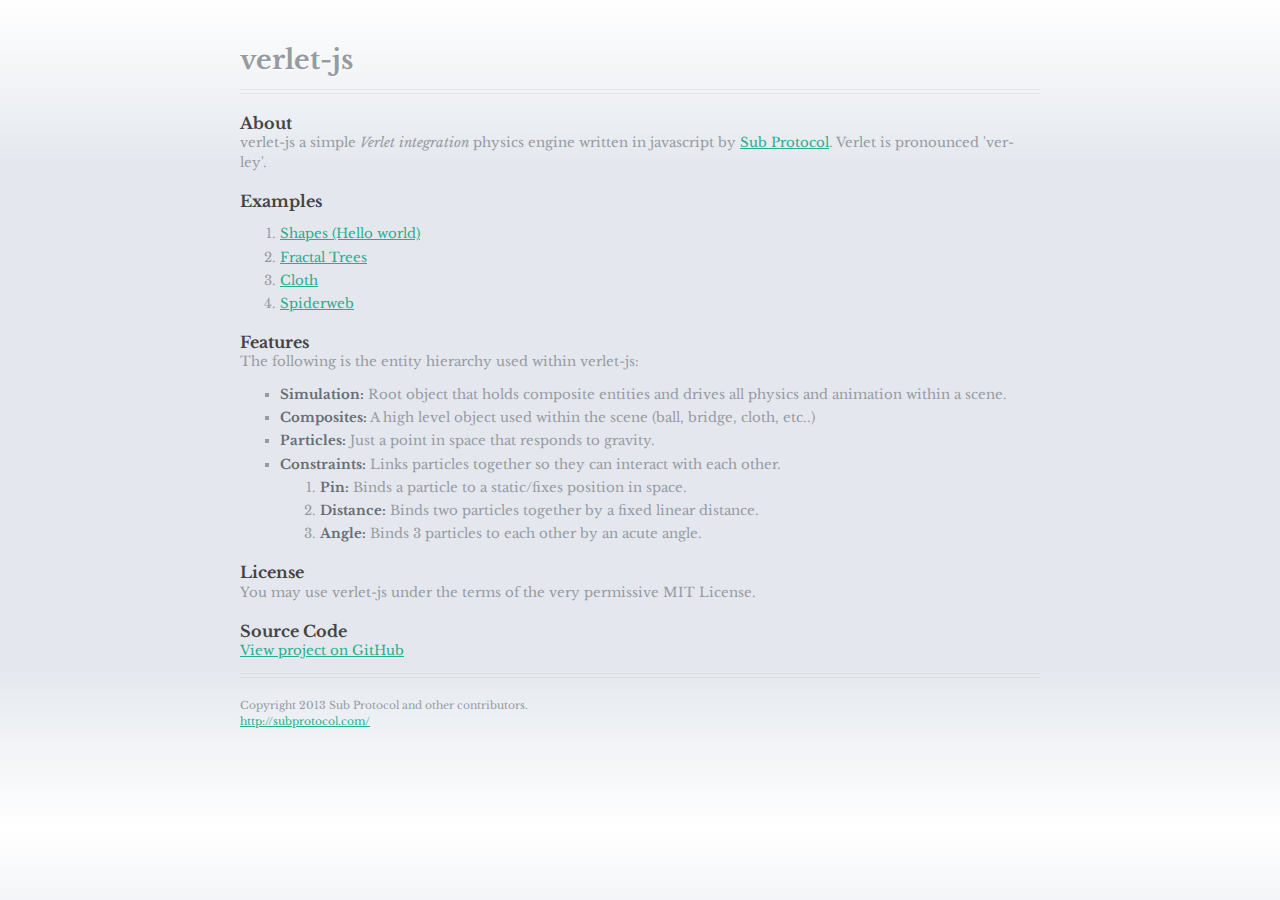
<file: plon/src/plon/view/assets/js/verlet-js/index.html>
<!DOCTYPE html>
<html lang="en">
<head>
	<title>Verlet-js</title>
	<meta charset="UTF-8" />
	<link rel="stylesheet" href="css/style.css" type="text/css" media="screen, projection" />
	<link href='http://fonts.googleapis.com/css?family=Libre+Baskerville:400,700,400italic' rel='stylesheet' type='text/css'>
</head>
<body>
	<script type="text/javascript" src="site/js/common.js"></script>
	<div id="header">
		<h1>verlet-js</h1>
		<div id="bsa">
			<script type="text/javascript" src="http://cdn.adpacks.com/adpacks.js?legacyid=1285933&zoneid=1386&key=3df5e2ea1c6a237386fb9d4cdf5b99f0&serve=C6SD52Y&placement=subprotocolcom&circle=dev" id="_adpacks_js"></script>
		</div>
		<p>
			<h4>About</h4>
			verlet-js a simple <i>Verlet integration</i> physics engine written in javascript by <a href="http://subprotocol.com/">Sub Protocol</a>.  Verlet is pronounced 'ver-ley'.
			
			<h4>Examples</h4>
			<ol>
				<li><a href="examples/shapes.html">Shapes (Hello world)</a></li>
				<li><a href="examples/tree.html">Fractal Trees</a></li>
				<li><a href="examples/cloth.html">Cloth</a></li>
				<li><a href="examples/spiderweb.html">Spiderweb</a></li>
			</ol>
			
			<h4>Features</h4>
			The following is the entity hierarchy used within verlet-js:
			<ul>
				<li><b>Simulation:</b> Root object that holds composite entities and drives all physics and animation within a scene.</li>
				<li><b>Composites:</b> A high level object used within the scene (ball, bridge, cloth, etc..)</li>
				<li><b>Particles:</b> Just a point in space that responds to gravity.</li>
				<li>
					<b>Constraints:</b> Links particles together so they can interact with each other.
					<ol>
						<li><b>Pin:</b> Binds a particle to a static/fixes position in space.</li>
						<li><b>Distance:</b> Binds two particles together by a fixed linear distance.</li>
						<li><b>Angle:</b> Binds 3 particles to each other by an acute angle.</li>
					</ol>
				</li>
			</ul>
			
			<h4>License</h4>
			You may use verlet-js under the terms of the very permissive MIT License.
			
			<h4>Source Code</h4>
			<a href="https://github.com/subprotocol/verlet-js">View project on GitHub</a>

		</p>
	</div>

	<div id="footer">
		Copyright 2013 Sub Protocol and other contributors.
		<br/><a href="http://subprotocol.com/">http://subprotocol.com/</a>
	</div>
	
</body>
</html>
</file>
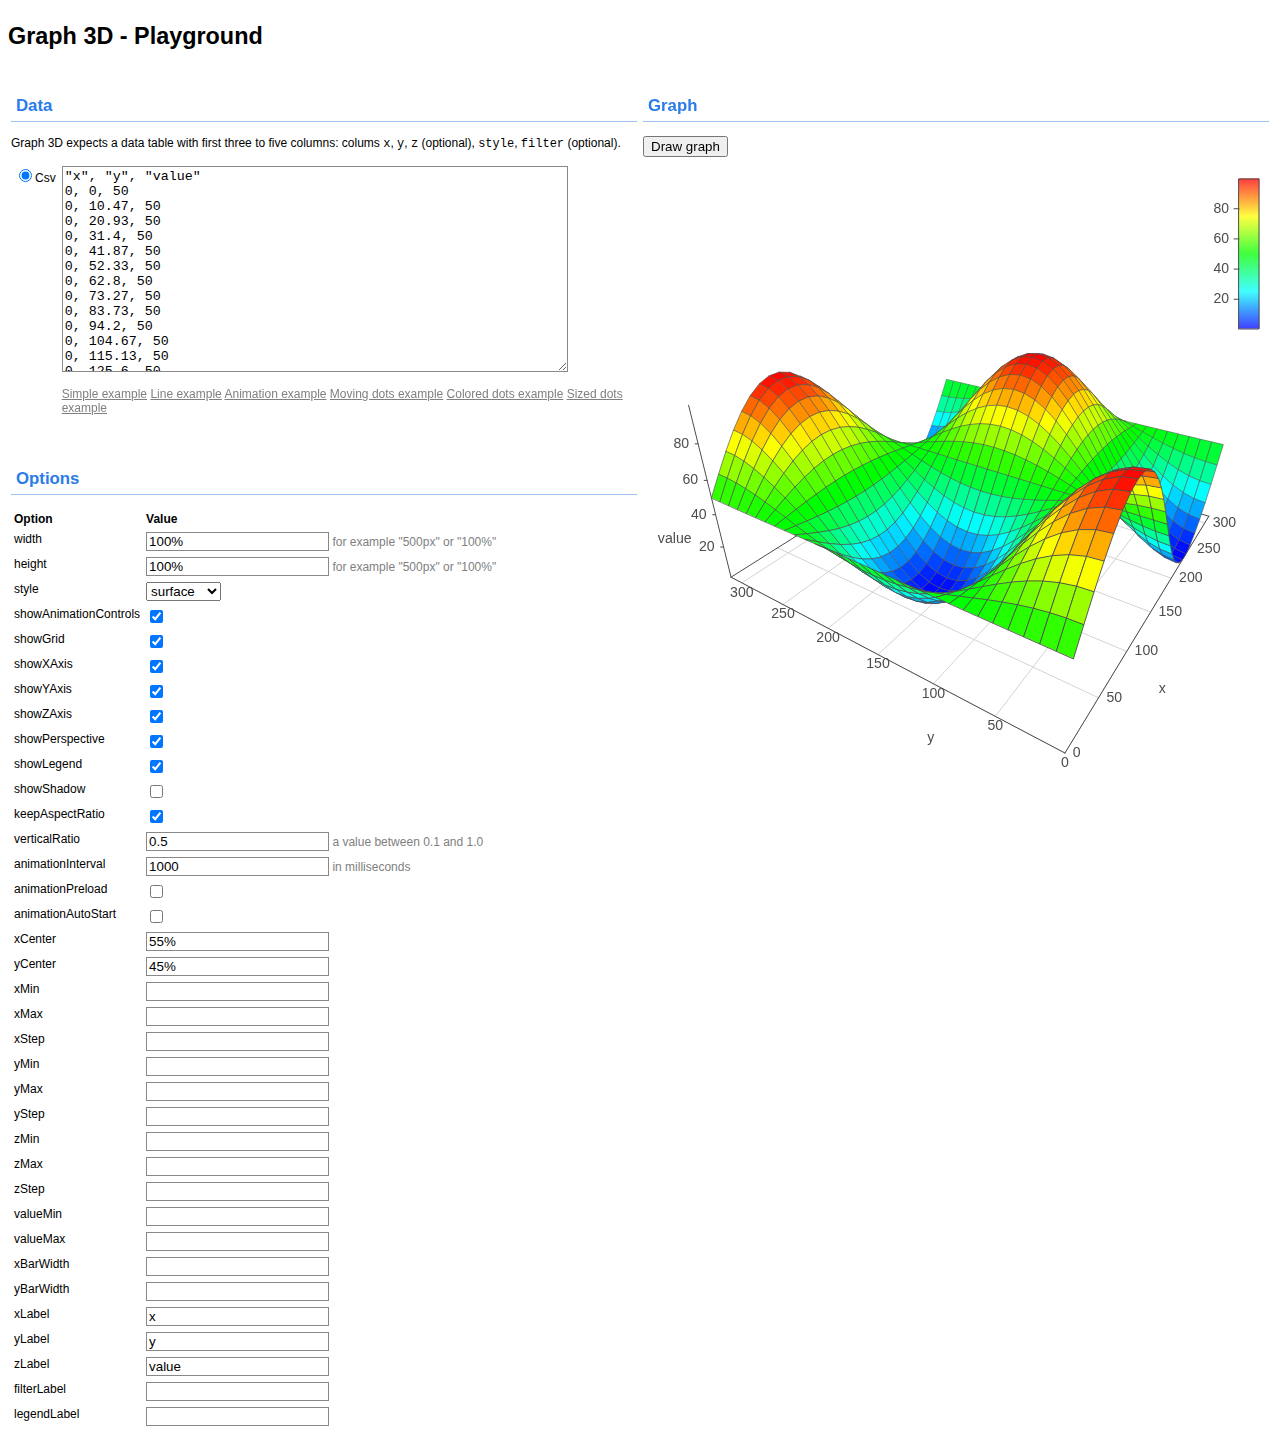
<file: plon/src/plon/view/assets/js/vis-4.20.0/examples/graph3d/playground/index.html>
<!doctype html>
<html>

<head>
    <title>Graph 3D - Playground</title>

    <script type="text/javascript" src="../../../dist/vis.js"></script>

    <script type="text/javascript" src="playground.js"></script>
    <script type="text/javascript" src="csv2array.js"></script>
    <link rel='stylesheet' href='playground.css' type='text/css'>

    <script type="text/javascript">
        // Called when the Visualization API is loaded.
        function drawVisualization() {
            // TODO
        }
    </script>
    
</head>

<body onload="load();">

<h1>Graph 3D - Playground</h1>

<table style="width:100%;">
<col width="50%">
<col width="50%">

<tr>
    <td>
        <h2>Data</h2>
        <p>
            Graph 3D expects a data table with first three to five columns:
            colums <code>x</code>, <code>y</code>, <code>z</code> (optional),
            <code>style</code>, <code>filter</code> (optional).
        </p>

        <table>
            <tr>
                <td style="white-space: nowrap">
                    <input type="radio" name="datatype" id="datatypeCsv" onclick="selectDataType();" checked value="csv">Csv
                </td>
                <td>
                    <div id="csv">
                        <textarea id="csvTextarea"></textarea>
                        <p>
                            <a href="javascript: loadCsvExample();" title="Load an example">Simple example</a>
                            <a href="javascript: loadCsvLineExample();" title="Load an example">Line example</a>
                            <a href="javascript: loadCsvAnimationExample();" title="Load an example">Animation example</a>
                            <a href="javascript: loadCsvMovingDotsExample();" title="Load an example">Moving dots example</a>
                            <a href="javascript: loadCsvColoredDotsExample();" title="Load an example">Colored dots example</a>
                            <a href="javascript: loadCsvSizedDotsExample();" title="Load an example">Sized dots example</a>
                        </p>
                    </div>
                </td>
            </tr>
          <!-- TODO: add JSON examples -->
        </table>

        <br>
    </td>
    <td rowspan=2>
        <h2>Graph</h2>
        <p>
            <input type="button" value="Draw graph" onclick="draw();" id="draw">
        </p>

        <div id="graph"></div>
    </td>
</tr>
<tr>
    <td>
        <h2>Options</h2>

        <table>
            <tr>
                <th>Option</th>
                <th>Value</th>
            </tr>

            <tr>
                <td>width</td>
                <td><input type="text" id="width" value="100%" /> <span class="info">for example "500px" or "100%"</span></td>
            </tr>
            <tr>
                <td>height</td>
                <td><input type="text" id="height" value="100%" /> <span class="info">for example "500px" or "100%"</span></td>
            </tr>
            <tr>
                <td>style</td>
                <td>
                    <select id="style">
                        <option value="bar" >bar
                        <option value="bar-color" >bar-color
                        <option value="bar-size" >bar-size
                        <option value="dot" >dot
                        <option value="dot-color" >dot-color
                        <option value="dot-size" >dot-size
                        <option value="dot-line" >dot-line
                        <option value="line" >line
                        <option value="grid" >grid
                        <option value="surface" selected>surface
                    </select>
            </tr>

            <tr>
                <td>showAnimationControls</td>
                <td><input type="checkbox" id="showAnimationControls" checked /></td>
            </tr>
            <tr>
                <td>showGrid</td>
                <td><input type="checkbox" id="showGrid" checked /></td>
            </tr>
            <tr>
                <td>showXAxis</td>
                <td><input type="checkbox" id="showXAxis" checked /></td>
            </tr>
            <tr>
                <td>showYAxis</td>
                <td><input type="checkbox" id="showYAxis" checked /></td>
            </tr>
            <tr>
                <td>showZAxis</td>
                <td><input type="checkbox" id="showZAxis" checked /></td>
            </tr>

            <tr>
                <td>showPerspective</td>
                <td><input type="checkbox" id="showPerspective" checked /></td>
            </tr>
            <tr>
                <td>showLegend</td>
                <td><input type="checkbox" id="showLegend" checked /></td>
            </tr>
            <tr>
                <td>showShadow</td>
                <td><input type="checkbox" id="showShadow" /></td>
            </tr>

            <tr>
                <td>keepAspectRatio</td>
                <td><input type="checkbox" id="keepAspectRatio" checked /></td>
            </tr>
            <tr>
                <td>verticalRatio</td>
                <td><input type="text" id="verticalRatio" value="0.5" /> <span class="info">a value between 0.1 and 1.0</span></td>
            </tr>

            <tr>
                <td>animationInterval</td>
                <td><input type="text" id="animationInterval" value="1000" /> <span class="info">in milliseconds</span></td>
            </tr>
            <tr>
                <td>animationPreload</td>
                <td><input type="checkbox" id="animationPreload" /></td>
            </tr>
            <tr>
                <td>animationAutoStart</td>
                <td><input type="checkbox" id="animationAutoStart" /></td>
            </tr>

            <tr><td>xCenter</td><td><input type="text" id="xCenter" value="55%" /></td></tr>
            <tr><td>yCenter</td><td><input type="text" id="yCenter" value="45%" /></td></tr>

            <tr><td>xMin</td><td><input type="text" id="xMin" /></td></tr>
            <tr><td>xMax</td><td><input type="text" id="xMax" /></td></tr>
            <tr><td>xStep</td><td><input type="text" id="xStep" /></td></tr>

            <tr><td>yMin</td><td><input type="text" id="yMin" /></td></tr>
            <tr><td>yMax</td><td><input type="text" id="yMax" /></td></tr>
            <tr><td>yStep</td><td><input type="text" id="yStep" /></td></tr>

            <tr><td>zMin</td><td><input type="text" id="zMin" /></td></tr>
            <tr><td>zMax</td><td><input type="text" id="zMax" /></td></tr>
            <tr><td>zStep</td><td><input type="text" id="zStep" /></td></tr>

            <tr><td>valueMin</td><td><input type="text" id="valueMin" /></td></tr>
            <tr><td>valueMax</td><td><input type="text" id="valueMax" /></td></tr>

            <tr><td>xBarWidth</td><td><input type="text" id="xBarWidth" /></td></tr>
            <tr><td>yBarWidth</td><td><input type="text" id="yBarWidth" /></td></tr>

            <tr><td>xLabel</td><td><input type="text" id="xLabel" value="x"/></td></tr>
            <tr><td>yLabel</td><td><input type="text" id="yLabel" value="y"/></td></tr>
            <tr><td>zLabel</td><td><input type="text" id="zLabel" value="z"/></td></tr>
            <tr><td>filterLabel</td><td><input type="text" id="filterLabel" value="time"/></td></tr>
            <tr><td>legendLabel</td><td><input type="text" id="legendLabel" value="value"/></td></tr>

        </table>

    </td>
</tr>
</table>

</body>
</file>
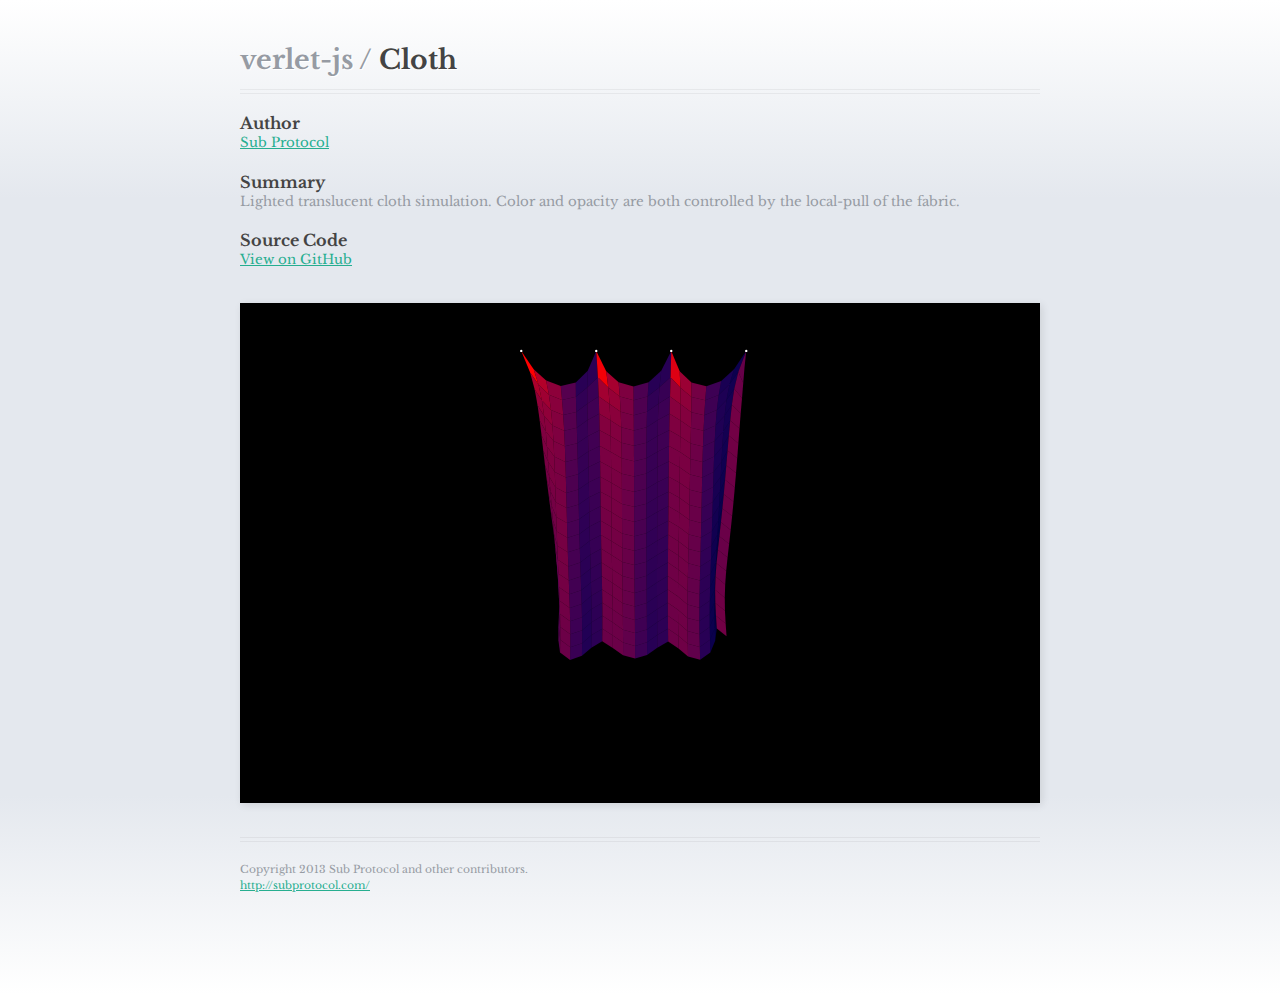
<file: plon/src/plon/view/assets/js/verlet-js/examples/cloth.html>
<!DOCTYPE html>
<html lang="en">
<head>
	<title>Verlet Cloth Simulation</title>
	<meta charset="UTF-8" />
	<link rel="stylesheet" href="../css/style.css" type="text/css" media="screen, projection" />
	<link href='http://fonts.googleapis.com/css?family=Libre+Baskerville:400,700,400italic' rel='stylesheet' type='text/css'>
	<script type="text/javascript" src="../js/verlet-1.0.0.js"></script>
</head>
<body>
	<script type="text/javascript" src="../site/js/common.js"></script>
	<div id="header">
		<h1><a href="../">verlet-js</a> / <em>Cloth</em></h1>
		<div id="bsa">
			<script type="text/javascript" src="http://cdn.adpacks.com/adpacks.js?legacyid=1285933&zoneid=1386&key=3df5e2ea1c6a237386fb9d4cdf5b99f0&serve=C6SD52Y&placement=subprotocolcom&circle=dev" id="_adpacks_js"></script>
		</div>
		<p>
			<h4>Author</h4>
			<a href="http://subprotocol.com/">Sub Protocol</a>
			
			<h4>Summary</h4>
			
			Lighted translucent cloth simulation. Color and opacity are both controlled by the local-pull of the fabric.
			<h4>Source Code</h4>
			<a href="https://github.com/subprotocol/verlet-js/blob/master/examples/cloth.html">View on GitHub</a>
		</p>
	</div>
	<canvas id="scratch" style="width: 800px; height: 500px; background: #000;"></canvas>
	<script type="text/javascript">

	function lerp(a, b, p) {
		return (b-a)*p + a;
	}
	
	window.onload = function() {
		var canvas = document.getElementById("scratch");

		// canvas dimensions
		var width = parseInt(canvas.style.width);
		var height = parseInt(canvas.style.height);

		// retina
		var dpr = window.devicePixelRatio || 1;
		canvas.width = width*dpr;
		canvas.height = height*dpr;
		canvas.getContext("2d").scale(dpr, dpr);

		// simulation
		var sim = new VerletJS(width, height, canvas);
		sim.friction = 1;
		sim.highlightColor = "#fff";
		
		// entities
		var min = Math.min(width,height)*0.5;
		var segments = 20;
		var cloth = sim.cloth(new Vec2(width/2,height/3), min, min, segments, 6, 0.9);
		
		cloth.drawConstraints = function(ctx, composite) {
			var stride = min/segments;
			var x,y;
			for (y=1;y<segments;++y) {
				for (x=1;x<segments;++x) {
					ctx.beginPath();

					var i1 = (y-1)*segments+x-1;
					var i2 = (y)*segments+x;
					
					ctx.moveTo(cloth.particles[i1].pos.x, cloth.particles[i1].pos.y);
					ctx.lineTo(cloth.particles[i1+1].pos.x, cloth.particles[i1+1].pos.y);
					
					ctx.lineTo(cloth.particles[i2].pos.x, cloth.particles[i2].pos.y);
					ctx.lineTo(cloth.particles[i2-1].pos.x, cloth.particles[i2-1].pos.y);
					
					var off = cloth.particles[i2].pos.x - cloth.particles[i1].pos.x;
					off += cloth.particles[i2].pos.y - cloth.particles[i1].pos.y;
					off *= 0.25;
					
					var coef = Math.round((Math.abs(off)/stride)*255);
					if (coef > 255)
						coef = 255;
					
					ctx.fillStyle = "rgba(" + coef + ",0," + (255-coef)+ "," +lerp(0.25,1,coef/255.0)+")";
					
					ctx.fill();
				}
			}
			
			var c;
			for (c in composite.constraints) {
				if (composite.constraints[c] instanceof PinConstraint) {
					var point = composite.constraints[c];
					ctx.beginPath();
					ctx.arc(point.pos.x, point.pos.y, 1.2, 0, 2*Math.PI);
					ctx.fillStyle = "rgba(255,255,255,1)";
					ctx.fill();
				}
			}
		}
		
		cloth.drawParticles = function(ctx, composite) {
			// do nothing for particles
		}
		
		// animation loop
		var legIndex = 0;
		var loop = function() {
			sim.frame(16);
			sim.draw();
			requestAnimFrame(loop);
		};

		loop();
	};
	
	
	</script>
	<div id="footer">
		Copyright 2013 Sub Protocol and other contributors.
		<br/><a href="http://subprotocol.com/">http://subprotocol.com/</a>
	</div>
</body>
</file>
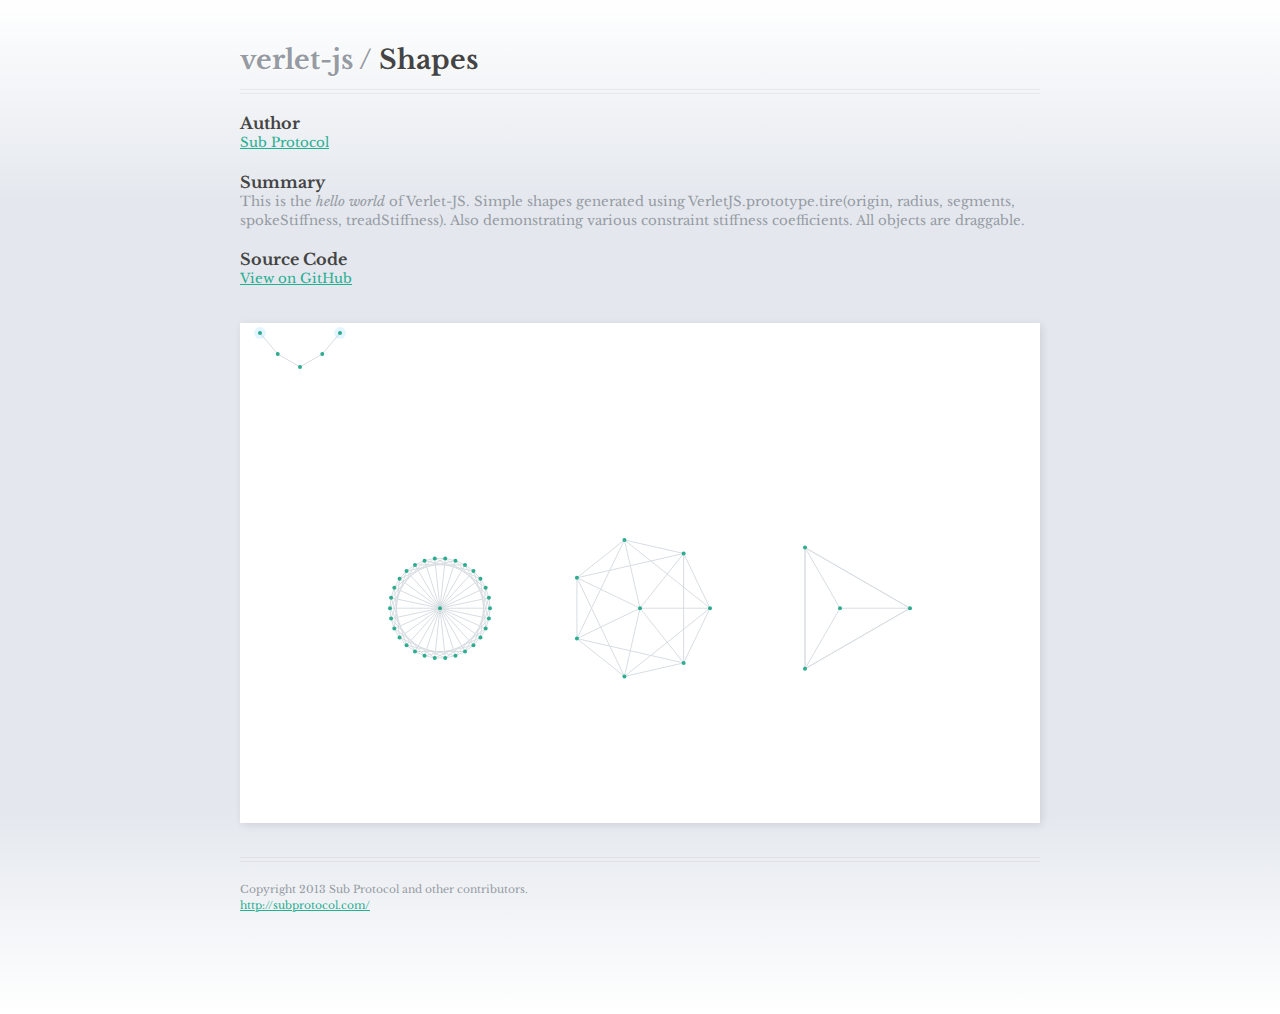
<file: plon/src/plon/view/assets/js/verlet-js/examples/shapes.html>
<!DOCTYPE html>
<html lang="en">
<head>
	<title>Verlet Shapes</title>
	<meta charset="UTF-8" />
	<link rel="stylesheet" href="../css/style.css" type="text/css" media="screen, projection" />
	<link href='http://fonts.googleapis.com/css?family=Libre+Baskerville:400,700,400italic' rel='stylesheet' type='text/css'>
	<script type="text/javascript" src="../js/verlet-1.0.0.js"></script>
</head>
<body>
	<script type="text/javascript" src="../site/js/common.js"></script>
	<div id="header">
		<h1><a href="../">verlet-js</a> / <em>Shapes</em></h1>
		<div id="bsa">
			<script type="text/javascript" src="http://cdn.adpacks.com/adpacks.js?legacyid=1285933&zoneid=1386&key=3df5e2ea1c6a237386fb9d4cdf5b99f0&serve=C6SD52Y&placement=subprotocolcom&circle=dev" id="_adpacks_js"></script>
		</div>
		<p>
			<h4>Author</h4>
			<a href="http://subprotocol.com/">Sub Protocol</a>
			
			<h4>Summary</h4>
			
			This is the <i>hello world</i> of Verlet-JS. Simple shapes generated using VerletJS.prototype.tire(origin, radius, segments, spokeStiffness, treadStiffness). Also demonstrating various constraint stiffness coefficients. All objects are draggable.
			<h4>Source Code</h4>
			<a href="https://github.com/subprotocol/verlet-js/blob/master/examples/shapes.html">View on GitHub</a>
		</p>
	</div>
	<canvas id="scratch" style="width: 800px; height: 500px;"></canvas>
	<script type="text/javascript">

	window.onload = function() {
		var canvas = document.getElementById("scratch");

		// canvas dimensions
		var width = parseInt(canvas.style.width);
		var height = parseInt(canvas.style.height);

		// retina
		var dpr = window.devicePixelRatio || 1;
		canvas.width = width*dpr;
		canvas.height = height*dpr;
		canvas.getContext("2d").scale(dpr, dpr);

		// simulation
		var sim = new VerletJS(width, height, canvas);
		sim.friction = 1;
		
		// entities
		var segment = sim.lineSegments([new Vec2(20,10), new Vec2(40,10), new Vec2(60,10), new Vec2(80,10), new Vec2(100,10)], 0.02);
		var pin = segment.pin(0);
		var pin = segment.pin(4);
		
		var tire1 = sim.tire(new Vec2(200,50), 50, 30, 0.3, 0.9);
		var tire2 = sim.tire(new Vec2(400,50), 70, 7, 0.1, 0.2);
		var tire3 = sim.tire(new Vec2(600,50), 70, 3, 1, 1);

		// animation loop
		var loop = function() {
			sim.frame(16);
			sim.draw();
			requestAnimFrame(loop);
		};

		loop();
	};
	
	
	</script>
	<div id="footer">
		Copyright 2013 Sub Protocol and other contributors.
		<br/><a href="http://subprotocol.com/">http://subprotocol.com/</a>
	</div>
</body>
</file>
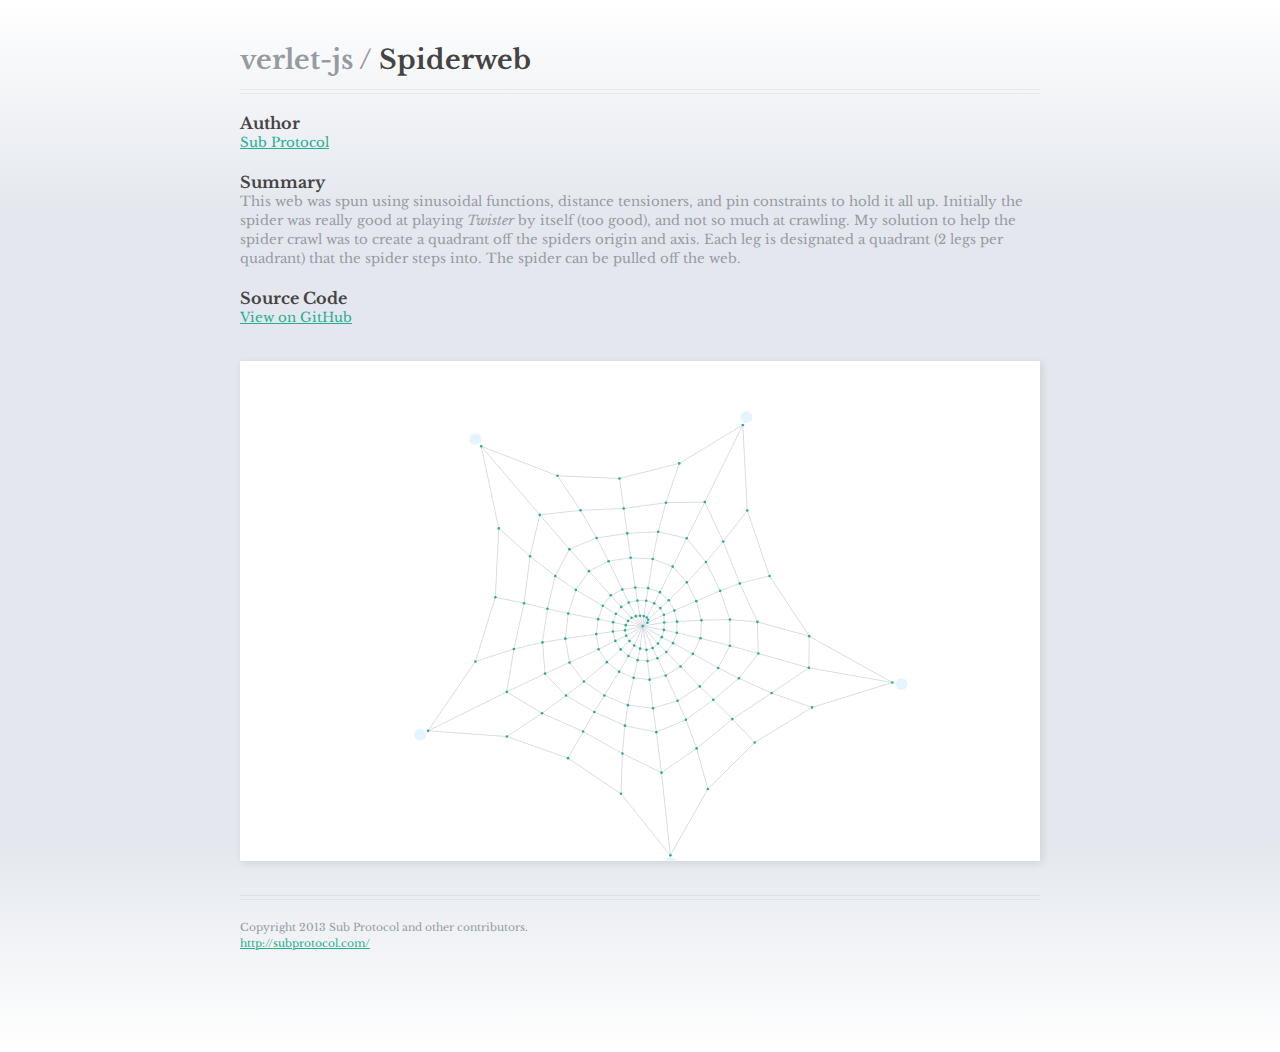
<file: plon/src/plon/view/assets/js/verlet-js/examples/spiderweb.html>
<!DOCTYPE html>
<html lang="en">
<head>
	<title>Verlet Spiderweb</title>
	<meta charset="UTF-8" />
	<link rel="stylesheet" href="../css/style.css" type="text/css" media="screen, projection" />
	<link href='http://fonts.googleapis.com/css?family=Libre+Baskerville:400,700,400italic' rel='stylesheet' type='text/css'>
	<script type="text/javascript" src="../js/verlet-1.0.0.js"></script>
</head>
<body>
	<script type="text/javascript" src="../site/js/common.js"></script>
	<div id="header">
		<h1><a href="../">verlet-js</a> / <em>Spiderweb</em></h1>
		<div id="bsa">
			<script type="text/javascript" src="http://cdn.adpacks.com/adpacks.js?legacyid=1285933&zoneid=1386&key=3df5e2ea1c6a237386fb9d4cdf5b99f0&serve=C6SD52Y&placement=subprotocolcom&circle=dev" id="_adpacks_js"></script>
		</div>
		<p>
			<h4>Author</h4>
			<a href="http://subprotocol.com/">Sub Protocol</a>
			
			<h4>Summary</h4>
			This web was spun using sinusoidal functions, distance tensioners, and pin constraints to hold it all up.
			
			Initially the spider was really good at playing <i>Twister</i> by itself (too good), and not so much at crawling.
			
			My solution to help the spider crawl was to create a quadrant off the spiders origin and axis.  Each leg is designated a quadrant (2 legs per quadrant) that the spider steps into.
			
			The spider can be pulled off the web.
			
			<h4>Source Code</h4>
			<a href="https://github.com/subprotocol/verlet-js/blob/master/examples/spiderweb.html">View on GitHub</a>
		</p>
	</div>
	<canvas id="scratch" style="width: 800px; height: 500px;"></canvas>
	<script type="text/javascript">

	VerletJS.prototype.spider = function(origin) {
		var i;
		var legSeg1Stiffness = 0.99;
		var legSeg2Stiffness = 0.99;
		var legSeg3Stiffness = 0.99;
		var legSeg4Stiffness = 0.99;
		
		var joint1Stiffness = 1;
		var joint2Stiffness = 0.4;
		var joint3Stiffness = 0.9;
		
		var bodyStiffness = 1;
		var bodyJointStiffness = 1;
		
		var composite = new this.Composite();
		composite.legs = [];
		
		
		composite.thorax = new Particle(origin);
		composite.head = new Particle(origin.add(new Vec2(0,-5)));
		composite.abdomen = new Particle(origin.add(new Vec2(0,10)));
		
		composite.particles.push(composite.thorax);
		composite.particles.push(composite.head);
		composite.particles.push(composite.abdomen);
		
		composite.constraints.push(new DistanceConstraint(composite.head, composite.thorax, bodyStiffness));
		
		
		composite.constraints.push(new DistanceConstraint(composite.abdomen, composite.thorax, bodyStiffness));
		composite.constraints.push(new AngleConstraint(composite.abdomen, composite.thorax, composite.head, 0.4));
		
		
		// legs
		for (i=0;i<4;++i) {
			composite.particles.push(new Particle(composite.particles[0].pos.add(new Vec2(3,(i-1.5)*3))));
			composite.particles.push(new Particle(composite.particles[0].pos.add(new Vec2(-3,(i-1.5)*3))));
			
			var len = composite.particles.length;
			
			composite.constraints.push(new DistanceConstraint(composite.particles[len-2], composite.thorax, legSeg1Stiffness));
			composite.constraints.push(new DistanceConstraint(composite.particles[len-1], composite.thorax, legSeg1Stiffness));
			
			
			var lenCoef = 1;
			if (i == 1 || i == 2)
				lenCoef = 0.7;
			else if (i == 3)
				lenCoef = 0.9;
			
			composite.particles.push(new Particle(composite.particles[len-2].pos.add((new Vec2(20,(i-1.5)*30)).normal().mutableScale(20*lenCoef))));
			composite.particles.push(new Particle(composite.particles[len-1].pos.add((new Vec2(-20,(i-1.5)*30)).normal().mutableScale(20*lenCoef))));
			
			len = composite.particles.length;
			composite.constraints.push(new DistanceConstraint(composite.particles[len-4], composite.particles[len-2], legSeg2Stiffness));
			composite.constraints.push(new DistanceConstraint(composite.particles[len-3], composite.particles[len-1], legSeg2Stiffness));
			
			composite.particles.push(new Particle(composite.particles[len-2].pos.add((new Vec2(20,(i-1.5)*50)).normal().mutableScale(20*lenCoef))));
			composite.particles.push(new Particle(composite.particles[len-1].pos.add((new Vec2(-20,(i-1.5)*50)).normal().mutableScale(20*lenCoef))));
			
			len = composite.particles.length;
			composite.constraints.push(new DistanceConstraint(composite.particles[len-4], composite.particles[len-2], legSeg3Stiffness));
			composite.constraints.push(new DistanceConstraint(composite.particles[len-3], composite.particles[len-1], legSeg3Stiffness));
			
			
			var rightFoot = new Particle(composite.particles[len-2].pos.add((new Vec2(20,(i-1.5)*100)).normal().mutableScale(12*lenCoef)));
			var leftFoot = new Particle(composite.particles[len-1].pos.add((new Vec2(-20,(i-1.5)*100)).normal().mutableScale(12*lenCoef)))
			composite.particles.push(rightFoot);
			composite.particles.push(leftFoot);
			
			composite.legs.push(rightFoot);
			composite.legs.push(leftFoot);
			
			len = composite.particles.length;
			composite.constraints.push(new DistanceConstraint(composite.particles[len-4], composite.particles[len-2], legSeg4Stiffness));
			composite.constraints.push(new DistanceConstraint(composite.particles[len-3], composite.particles[len-1], legSeg4Stiffness));
			
			
			composite.constraints.push(new AngleConstraint(composite.particles[len-6], composite.particles[len-4], composite.particles[len-2], joint3Stiffness));
			composite.constraints.push(new AngleConstraint(composite.particles[len-6+1], composite.particles[len-4+1], composite.particles[len-2+1], joint3Stiffness));
			
			composite.constraints.push(new AngleConstraint(composite.particles[len-8], composite.particles[len-6], composite.particles[len-4], joint2Stiffness));
			composite.constraints.push(new AngleConstraint(composite.particles[len-8+1], composite.particles[len-6+1], composite.particles[len-4+1], joint2Stiffness));
			
			composite.constraints.push(new AngleConstraint(composite.particles[0], composite.particles[len-8], composite.particles[len-6], joint1Stiffness));
			composite.constraints.push(new AngleConstraint(composite.particles[0], composite.particles[len-8+1], composite.particles[len-6+1], joint1Stiffness));
			
			composite.constraints.push(new AngleConstraint(composite.particles[1], composite.particles[0], composite.particles[len-8], bodyJointStiffness));
			composite.constraints.push(new AngleConstraint(composite.particles[1], composite.particles[0], composite.particles[len-8+1], bodyJointStiffness));
		}
		
		this.composites.push(composite);
		return composite;
	}
	
	VerletJS.prototype.spiderweb = function(origin, radius, segments, depth) {
		var stiffness = 0.6;
		var tensor = 0.3;
		var stride = (2*Math.PI)/segments;
		var n = segments*depth;
		var radiusStride = radius/n;
		var i, c;

		var composite = new this.Composite();

		// particles
		for (i=0;i<n;++i) {
			var theta = i*stride + Math.cos(i*0.4)*0.05 + Math.cos(i*0.05)*0.2;
			var shrinkingRadius = radius - radiusStride*i + Math.cos(i*0.1)*20;
			
			var offy = Math.cos(theta*2.1)*(radius/depth)*0.2;
			composite.particles.push(new Particle(new Vec2(origin.x + Math.cos(theta)*shrinkingRadius, origin.y + Math.sin(theta)*shrinkingRadius + offy)));
		}
		
		for (i=0;i<segments;i+=4)
			composite.pin(i);

		// constraints
		for (i=0;i<n-1;++i) {
			// neighbor
			composite.constraints.push(new DistanceConstraint(composite.particles[i], composite.particles[i+1], stiffness));
			
			// span rings
			var off = i + segments;
			if (off < n-1)
				composite.constraints.push(new DistanceConstraint(composite.particles[i], composite.particles[off], stiffness));
			else
				composite.constraints.push(new DistanceConstraint(composite.particles[i], composite.particles[n-1], stiffness));
		}
		
		
		composite.constraints.push(new DistanceConstraint(composite.particles[0], composite.particles[segments-1], stiffness));
		
		for (c in composite.constraints)
			composite.constraints[c].distance *= tensor;

		this.composites.push(composite);
		return composite;
	}
	
	//+ Jonas Raoni Soares Silva
	//@ http://jsfromhell.com/array/shuffle [v1.0]
	function shuffle(o) { //v1.0
		for(var j, x, i = o.length; i; j = parseInt(Math.random() * i), x = o[--i], o[i] = o[j], o[j] = x);
		return o;
	}
	
	VerletJS.prototype.crawl = function(leg) {
		
		var stepRadius = 100;
		var minStepRadius = 35;
		
		var spiderweb = this.composites[0];
		var spider = this.composites[1];
		
		var theta = spider.particles[0].pos.angle2(spider.particles[0].pos.add(new Vec2(1,0)), spider.particles[1].pos);

		var boundry1 = (new Vec2(Math.cos(theta), Math.sin(theta)));
		var boundry2 = (new Vec2(Math.cos(theta+Math.PI/2), Math.sin(theta+Math.PI/2)));
		
		
		var flag1 = leg < 4 ? 1 : -1;
		var flag2 = leg%2 == 0 ? 1 : 0;
		
		var paths = [];
		
		var i;
		for (i in spiderweb.particles) {
			if (
				spiderweb.particles[i].pos.sub(spider.particles[0].pos).dot(boundry1)*flag1 >= 0
				&& spiderweb.particles[i].pos.sub(spider.particles[0].pos).dot(boundry2)*flag2 >= 0
			) {
				var d2 = spiderweb.particles[i].pos.dist2(spider.particles[0].pos);
				
				if (!(d2 >= minStepRadius*minStepRadius && d2 <= stepRadius*stepRadius))
					continue;

				var leftFoot = false;
				var j;
				for (j in spider.constraints) {
					var k;
					for (k=0;k<8;++k) {
						if (
							spider.constraints[j] instanceof DistanceConstraint
							&& spider.constraints[j].a == spider.legs[k]
							&& spider.constraints[j].b == spiderweb.particles[i])
						{
							leftFoot = true;
						}
					}
				}
				
				if (!leftFoot)
					paths.push(spiderweb.particles[i]);
			}
		}
		
		for (i in spider.constraints) {
			if (spider.constraints[i] instanceof DistanceConstraint && spider.constraints[i].a == spider.legs[leg]) {
				spider.constraints.splice(i, 1);
				break;
			}
		}
		
		if (paths.length > 0) {
			shuffle(paths);
			spider.constraints.push(new DistanceConstraint(spider.legs[leg], paths[0], 1, 0));
		}
	}
	
	window.onload = function() {
		var canvas = document.getElementById("scratch");

		// canvas dimensions
		var width = parseInt(canvas.style.width);
		var height = parseInt(canvas.style.height);

		// retina
		var dpr = window.devicePixelRatio || 1;
		canvas.width = width*dpr;
		canvas.height = height*dpr;
		canvas.getContext("2d").scale(dpr, dpr);

		// simulation
		var sim = new VerletJS(width, height, canvas);
		
		// entities
		var spiderweb = sim.spiderweb(new Vec2(width/2,height/2), Math.min(width, height)/2, 20, 7);

		var spider = sim.spider(new Vec2(width/2,-300));    
		
		
		spiderweb.drawParticles = function(ctx, composite) {
			var i;
			for (i in composite.particles) {
				var point = composite.particles[i];
				ctx.beginPath();
				ctx.arc(point.pos.x, point.pos.y, 1.3, 0, 2*Math.PI);
				ctx.fillStyle = "#2dad8f";
				ctx.fill();
			}
		}
			
			
		spider.drawConstraints = function(ctx, composite) {
			var i;

			ctx.beginPath();
			ctx.arc(spider.head.pos.x, spider.head.pos.y, 4, 0, 2*Math.PI);
			ctx.fillStyle = "#000";
			ctx.fill();
			
			ctx.beginPath();
			ctx.arc(spider.thorax.pos.x, spider.thorax.pos.y, 4, 0, 2*Math.PI);
			ctx.fill();
			
			ctx.beginPath();
			ctx.arc(spider.abdomen.pos.x, spider.abdomen.pos.y, 8, 0, 2*Math.PI);
			ctx.fill();
			
			for (i=3;i<composite.constraints.length;++i) {
				var constraint = composite.constraints[i];
				if (constraint instanceof DistanceConstraint) {
					ctx.beginPath();
					ctx.moveTo(constraint.a.pos.x, constraint.a.pos.y);
					ctx.lineTo(constraint.b.pos.x, constraint.b.pos.y);
					
					// draw legs
					if (
						(i >= 2 && i <= 4)
						|| (i >= (2*9)+1 && i <= (2*9)+2)
						|| (i >= (2*17)+1 && i <= (2*17)+2)
						|| (i >= (2*25)+1 && i <= (2*25)+2)
					) {
						ctx.save();
						constraint.draw(ctx);
						ctx.strokeStyle = "#000";
						ctx.lineWidth = 3;
						ctx.stroke();
						ctx.restore();
					} else if (
						(i >= 4 && i <= 6)
						|| (i >= (2*9)+3 && i <= (2*9)+4)
						|| (i >= (2*17)+3 && i <= (2*17)+4)
						|| (i >= (2*25)+3 && i <= (2*25)+4)
					) {
						ctx.save();
						constraint.draw(ctx);
						ctx.strokeStyle = "#000";
						ctx.lineWidth = 2;
						ctx.stroke();
						ctx.restore();
					} else if (
						(i >= 6 && i <= 8)
						|| (i >= (2*9)+5 && i <= (2*9)+6)
						|| (i >= (2*17)+5 && i <= (2*17)+6)
						|| (i >= (2*25)+5 && i <= (2*25)+6)
					) {
						ctx.save();
						ctx.strokeStyle = "#000";
						ctx.lineWidth = 1.5;
						ctx.stroke();
						ctx.restore();
					} else {
						ctx.strokeStyle = "#000";
						ctx.stroke();
					}
				}
			}
		}
		
		spider.drawParticles = function(ctx, composite) {
		}
		
		// animation loop
		var legIndex = 0;
		var loop = function() {
			if (Math.floor(Math.random()*4) == 0) {
				sim.crawl(((legIndex++)*3)%8);
			}
			
			sim.frame(16);
			sim.draw();
			requestAnimFrame(loop);
		};

		loop();
	};
	
	
	</script>
	<div id="footer">
		Copyright 2013 Sub Protocol and other contributors.
		<br/><a href="http://subprotocol.com/">http://subprotocol.com/</a>
	</div>
</body>
</file>
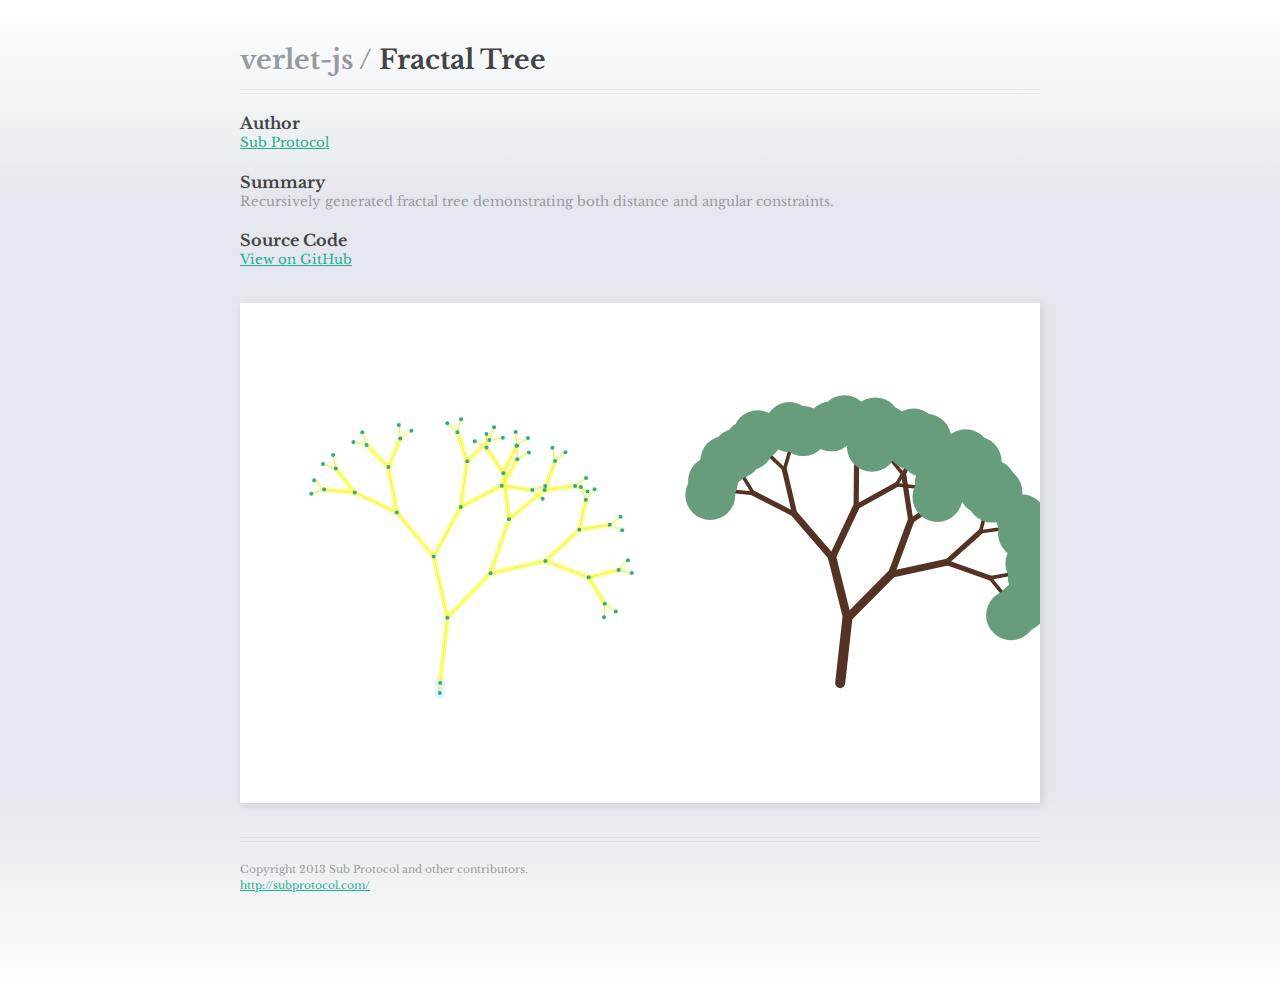
<file: plon/src/plon/view/assets/js/verlet-js/examples/tree.html>
<!DOCTYPE html>
<html lang="en">
<head>
	<title>Verlet Fractal Trees</title>
	<meta charset="UTF-8" />
	<link rel="stylesheet" href="../css/style.css" type="text/css" media="screen, projection" />
	<link href='http://fonts.googleapis.com/css?family=Libre+Baskerville:400,700,400italic' rel='stylesheet' type='text/css'>
	<script type="text/javascript" src="../js/verlet-1.0.0.js"></script>
</head>
<body>
	<script type="text/javascript" src="../site/js/common.js"></script>
	<div id="header">
		<h1><a href="../">verlet-js</a> / <em>Fractal Tree</em></h1>
		<div id="bsa">
			<script type="text/javascript" src="http://cdn.adpacks.com/adpacks.js?legacyid=1285933&zoneid=1386&key=3df5e2ea1c6a237386fb9d4cdf5b99f0&serve=C6SD52Y&placement=subprotocolcom&circle=dev" id="_adpacks_js"></script>
		</div>
		<p>
			<h4>Author</h4>
			<a href="http://subprotocol.com/">Sub Protocol</a>
			
			<h4>Summary</h4>
			Recursively generated fractal tree demonstrating both distance and angular constraints. 
			
			<h4>Source Code</h4>
			<a href="https://github.com/subprotocol/verlet-js/blob/master/examples/tree.html">View on GitHub</a>
		</p>
	</div>
	<canvas id="scratch" style="width: 800px; height: 500px;"></canvas>
	<script type="text/javascript">

	function lerp(a, b, p) {
		return (b-a)*p + a;
	}
	
	VerletJS.prototype.tree = function(origin, depth, branchLength, segmentCoef, theta) {
		
		var lineCoef = 0.7;
		this.origin = origin;
		this.base = new Particle(origin);
		this.root = new Particle(origin.add(new Vec2(0,10)));
		

		var composite = new this.Composite();
		composite.particles.push(this.base);
		composite.particles.push(this.root);
		composite.pin(0);
		composite.pin(1);
		
		
		var branch = function(parent, i, nMax, coef, normal) {
			var particle = new Particle(parent.pos.add(normal.scale(branchLength*coef)));
			composite.particles.push(particle);
			
			var dc = new DistanceConstraint(parent, particle, lineCoef);
			dc.p = i/nMax; // a hint for drawing
			composite.constraints.push(dc);
			
			particle.leaf = !(i < nMax);
			
			if (i < nMax)
			{
				var a = branch(particle, i+1, nMax, coef*coef, normal.rotate(new Vec2(0,0), -theta));
				var b = branch(particle, i+1, nMax, coef*coef, normal.rotate(new Vec2(0,0), theta));
				
				
				var jointStrength = lerp(0.7, 0, i/nMax);
				composite.constraints.push(new AngleConstraint(parent, particle, a, jointStrength));
				composite.constraints.push(new AngleConstraint(parent, particle, b, jointStrength));
			}
			
			return particle;
		}
		
		var firstBranch = branch(this.base, 0, depth, segmentCoef, new Vec2(0,-1));
		
		composite.constraints.push(new AngleConstraint(this.root, this.base, firstBranch, 1));
		
		// animates the tree at the beginning
		var noise = 10;
		var i;
		for (i=0;i<composite.particles.length;++i)
			composite.particles[i].pos.mutableAdd(new Vec2(Math.floor(Math.random()*noise, Math.floor(Math.random()*noise))));

		this.composites.push(composite);
		return composite;
	}
	
	window.onload = function() {
		var canvas = document.getElementById("scratch");

		// canvas dimensions
		var width = parseInt(canvas.style.width);
		var height = parseInt(canvas.style.height);

		// retina
		var dpr = window.devicePixelRatio || 1;
		canvas.width = width*dpr;
		canvas.height = height*dpr;
		canvas.getContext("2d").scale(dpr, dpr);

		// simulation
		var sim = new VerletJS(width, height, canvas);
		sim.gravity = new Vec2(0,0);
		sim.friction = 0.98;
		
		// entities
		var tree1 = sim.tree(new Vec2(width/4,height-120), 5, 70, 0.95, (Math.PI/2)/3);
		var tree2 = sim.tree(new Vec2(width - width/4,height-120), 5, 70, 0.95, (Math.PI/2)/3);
		
		tree2.drawParticles = function(ctx, composite) {
			var i;
			for (i=0;i<composite.particles.length;++i) {
				var particle = composite.particles[i];
				if (particle.leaf) {

					ctx.beginPath();
					ctx.arc(particle.pos.x, particle.pos.y, 25, 0, 2*Math.PI);
					ctx.fillStyle = "#679d7c";
					ctx.fill();
				}
			}
		}
		
		tree2.drawConstraints = function(ctx, composite) {
			var i;
			
			ctx.save();
			ctx.strokeStyle = "#543324";
			ctx.lineCap = "round";
			
			for (i=0;i<composite.constraints.length;++i) {
				var constraint = composite.constraints[i];
				if (!(constraint instanceof DistanceConstraint && typeof constraint.p != "undefined"))
					continue;
				
				ctx.beginPath();
				ctx.moveTo(constraint.a.pos.x, constraint.a.pos.y);
				ctx.lineTo(constraint.b.pos.x, constraint.b.pos.y);
				ctx.lineWidth = lerp(10,2,constraint.p);
				ctx.stroke();
			}
			
			ctx.restore();
		}
		

		// animation loop
		var loop = function() {
			sim.frame(16);
			sim.draw();
			requestAnimFrame(loop);
		};

		loop();
	};
	
	
	</script>
	<div id="footer">
		Copyright 2013 Sub Protocol and other contributors.
		<br/><a href="http://subprotocol.com/">http://subprotocol.com/</a>
	</div>
</body>
</file>
<file: plon/src/plon/view/assets/js/verlet-js/css/style.css>
body {
	background: #e4e6e8;
	background: -moz-linear-gradient(top,  #ffffff 0%, #e4e8ee 20%, #e4e8ee 80%, #ffffff 100%); /* FF3.6+ */
	background: -webkit-gradient(linear, left top, left bottom, color-stop(0%,#ffffff), color-stop(20%,#e4e8ee), color-stop(80%,#e4e8ee), color-stop(100%,#ffffff)); /* Chrome,Safari4+ */
	background: -webkit-linear-gradient(top,  #ffffff 0%,#e4e8ee 20%,#e4e8ee 80%,#ffffff 100%); /* Chrome10+,Safari5.1+ */
	background: -o-linear-gradient(top,  #ffffff 0%,#e4e8ee 20%,#e4e8ee 80%,#ffffff 100%); /* Opera 11.10+ */
	background: -ms-linear-gradient(top,  #ffffff 0%,#e4e8ee 20%,#e4e8ee 80%,#ffffff 100%); /* IE10+ */
	background: linear-gradient(to bottom,  #ffffff 0%,#e4e8ee 20%,#e4e8ee 80%,#ffffff 100%); /* W3C */
	filter: progid:DXImageTransform.Microsoft.gradient( startColorstr='#ffffff', endColorstr='#ffffff',GradientType=0 ); /* IE6-9 */

	color: #969ba3;
	font-family: "Libre Baskerville", sans-serif;
	font-weight: 400;
	line-height: 1.2em;
}

a {
	color: #26ae90;
}

a:hover {
	color: #0b6b6a;
}

b {
	color: #696e76;
}

ul {
	list-style: square;
}

li {
	margin: 4px 0px;
}

#header {
	width: 800px;
	margin: 0px auto;
	font-size: 10pt;
}

h1 {
	display: block;
	font-weight: 700;
	margin: 50px 0px 0px 0px;
	padding-bottom: 3px;
	border-bottom: 1px solid rgba(0,0,0,0.05);
	text-shadow: 1px 1px 0px #fff;
}

h1:after {
	content: "";
	display: block;
	padding-bottom: 20px;
	border-bottom: 1px solid rgba(0,0,0,0.05);
}

h1 a {
	color: #969ba3;
	text-decoration: none;
}

h1 a:hover {
	color: #585a5d;
	text-decoration: none;
}

h1 em {
	color: #444;
	font-style: normal;
}



h4 {
	color: #444;
	font-weight: 700;
	font-size: 12pt;
	margin: 20px 0px 0px 0px;
}


canvas {
	display: block;
	margin: 34px auto;
	background: #fff;
	box-shadow: 2px 2px 8px 0px rgba(0,0,0,0.1);
	clear: both;
	
	/* disable selection of canvas */
	-moz-user-select: none;
	-webkit-user-select: none;
	-o-user-select:none;
	-ms-user-select:none;
	-khtml-user-select:none;
	user-select: none;
}


#footer {
	line-height: 1.5em;
	font-size: 8pt;
	border-top: 1px solid rgba(0,0,0,0.05);
	padding-top: 3px;
	width: 800px;
	margin: 0px auto 100px auto;
}

#footer:before {
	content: "";
	display: block;
	padding-top: 20px;
	border-top: 1px solid rgba(0,0,0,0.05);
}


#bsa {
	display: inline-block;
	float: right;
	width: 150px;
	padding-top: 30px;
	font-family: sans-serif;
}

body .one .bsa_it_ad { background: transparent; border: none; font-family: inherit; padding: 0 15px 0 10px; margin: 0; text-align: left; }
body .one .bsa_it_ad:hover img { -moz-box-shadow: 0 0 3px #000; -webkit-box-shadow: 0 0 3px #000; box-shadow: 0 0 3px #000; }
body .one .bsa_it_ad .bsa_it_i { display: block; padding: 0; float: none; margin: 0 0 5px; }
body .one .bsa_it_ad .bsa_it_i img { padding: 0; border: none; }
body .one .bsa_it_ad .bsa_it_t { padding: 6px 0; }
body .one .bsa_it_ad .bsa_it_d { padding: 0; font-size: 10px; color: #333; }
body .one .bsa_it_p { display: none; }
body #bsap_aplink, body #bsap_aplink:hover { display: block; font-size: 9px; margin: 12px 15px 0; text-align: right; }
</file>
<file: plon/src/plon/view/assets/js/vis-4.20.0/examples/graph3d/playground/playground.css>
body
{
  font: 13px "Lucida Grande", Tahoma, Arial, Helvetica, sans-serif;
}

h1
{
  font-size: 180%;
  font-weight: bold;

  margin: 1em 0 1em 0;
}

h2
{
  font-size: 140%;
  padding: 5px;
  border-bottom: 1px solid #a0c0f0;
  color: #2B7CE9;
}

h3
{
  font-size: 100%;
}

hr
{
  border: none 0;
  border-top: 1px solid #a0c0f0;
  height: 1px;
}

pre.code
{
  display: block;
  padding: 8px;
  border: 1px dashed #ccc;
}

table
{
  border-collapse: collapse;
}

th, td
{
  font: 12px "Lucida Grande", Tahoma, Arial, Helvetica, sans-serif;
  text-align: left;
  vertical-align: top;
  /*border: 1px solid #888;*/
  padding: 3px;
}

th
{
  font-weight: bold;
}


textarea {
  width: 500px;
  height: 200px;
  border: 1px solid #888;
}

input[type=text] {
  border: 1px solid #888;
}

#datasourceText, #googlespreadsheetText {
  width: 500px;

}

.info {
  color: gray;
}

a {
  color: gray;
}
a:hover {
  color: red;
}


#graph {
  width: 100%;
  height: 600px;
}
</file>
